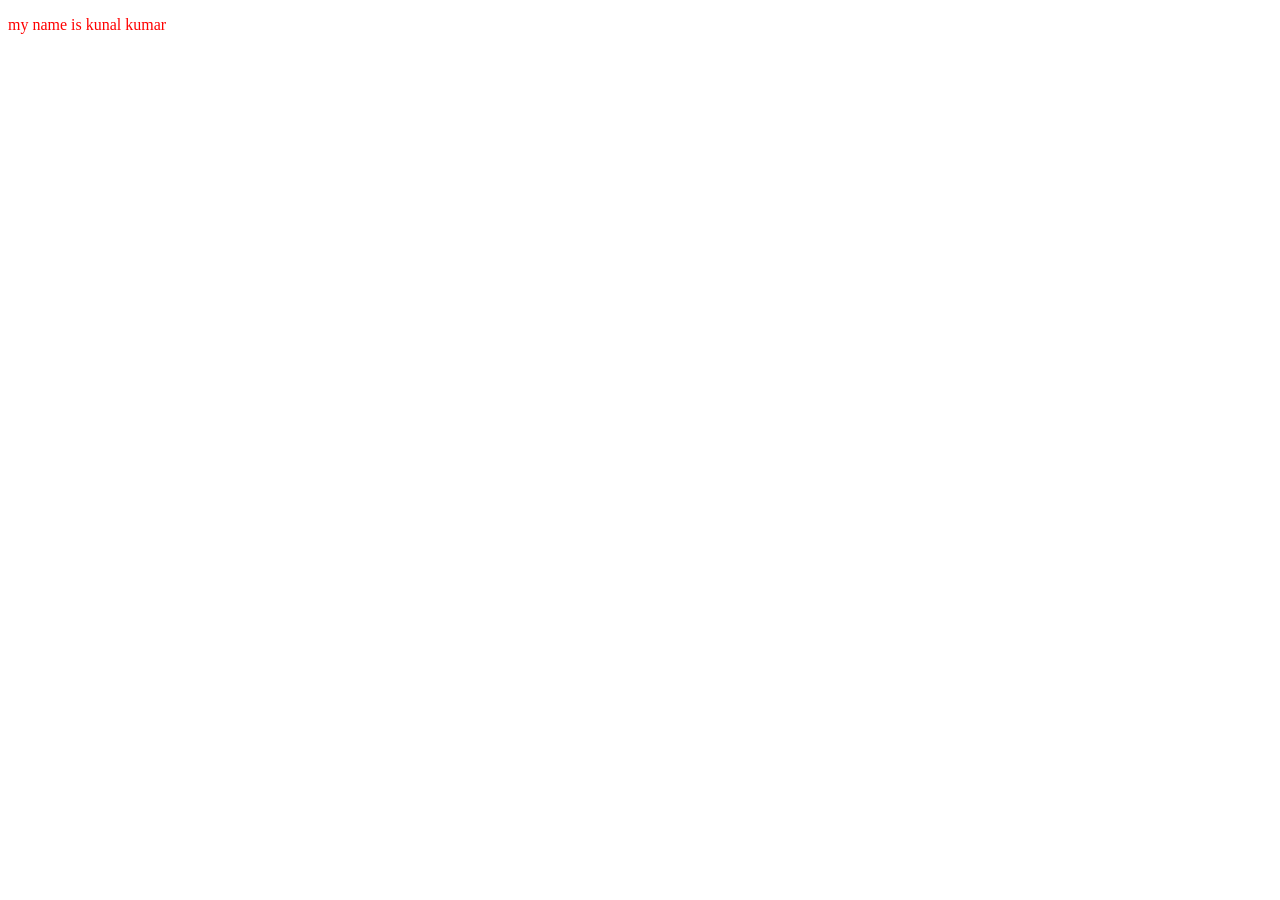
<file: AddStyle/index.html>
<!DOCTYPE html>
<html lang="en">
<head>
    <meta charset="UTF-8">
    <meta name="viewport" content="width=device-width, initial-scale=1.0">
    <title>Document</title>

    <!-- how to link html file and css file -->
     <!-- <link rel="stylesheet" href="style.css"> -->
        <style>
                p{
                    color: red !important;
                }
                .para-sf{
                    color: blue;
                }
                #black-para{
                    color:blueviolet
                }
        </style>
</head>
<body>

        <p class="para-sf" id="black-para" style="color: aqua;">my name is kunal kumar</p>

    <!-- <p style="color: brown;">my name is kunal</p> -->

    <!-- <p>try internal  styling</p> -->
</body>
</html>
</file>
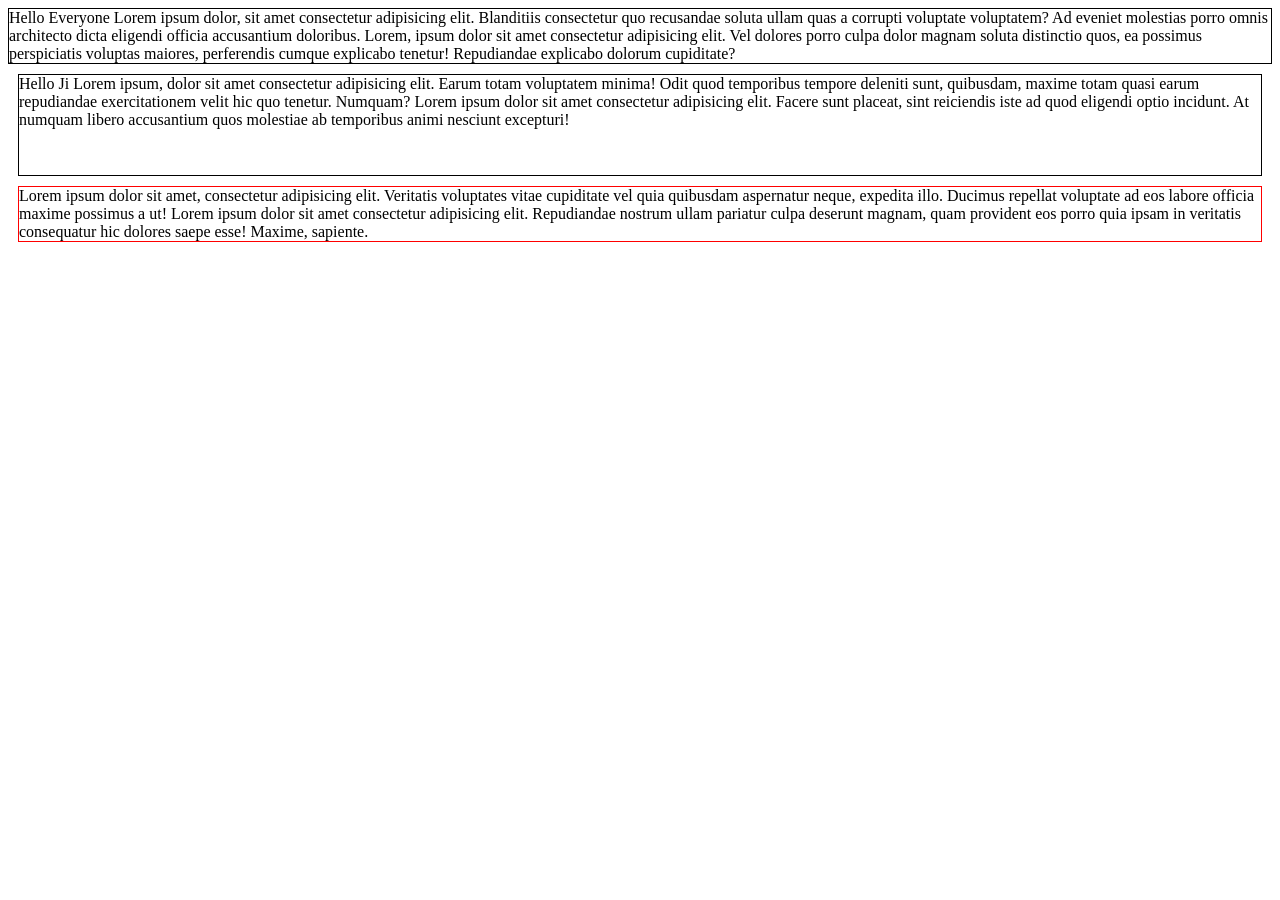
<file: Dimension/index.html>
<!DOCTYPE html>
<html lang="en">
<head>
    <meta charset="UTF-8">
    <meta name="viewport" content="width=device-width, initial-scale=1.0">
    <title>Dimensions</title>

    <link rel="stylesheet" href="style.css">

</head>
<body>
    <div class="div1">Hello Everyone Lorem ipsum dolor, sit amet consectetur adipisicing elit. Blanditiis consectetur quo recusandae soluta ullam quas a corrupti voluptate voluptatem? Ad eveniet molestias porro omnis architecto dicta eligendi officia accusantium doloribus. Lorem, ipsum dolor sit amet consectetur adipisicing elit. Vel dolores porro culpa dolor magnam soluta distinctio quos, ea possimus perspiciatis voluptas maiores, perferendis cumque explicabo tenetur! Repudiandae explicabo dolorum cupiditate?</div>

    <div class="mydiv">Hello Ji Lorem ipsum, dolor sit amet consectetur adipisicing elit. Earum totam voluptatem minima! Odit quod temporibus tempore deleniti sunt, quibusdam, maxime totam quasi earum repudiandae exercitationem velit hic quo tenetur. Numquam? Lorem ipsum dolor sit amet consectetur adipisicing elit. Facere sunt placeat, sint reiciendis iste ad quod eligendi optio incidunt. At numquam libero accusantium quos molestiae ab temporibus animi nesciunt excepturi!</div>

    <div id="divi">Lorem ipsum dolor sit amet, consectetur adipisicing elit. Veritatis voluptates vitae cupiditate vel quia quibusdam aspernatur neque, expedita illo. Ducimus repellat voluptate ad eos labore officia maxime possimus a ut! Lorem ipsum dolor sit amet consectetur adipisicing elit. Repudiandae nostrum ullam pariatur culpa deserunt magnam, quam provident eos porro quia ipsam in veritatis consequatur hic dolores saepe esse! Maxime, sapiente.</div>

</body>
</html>
</file>
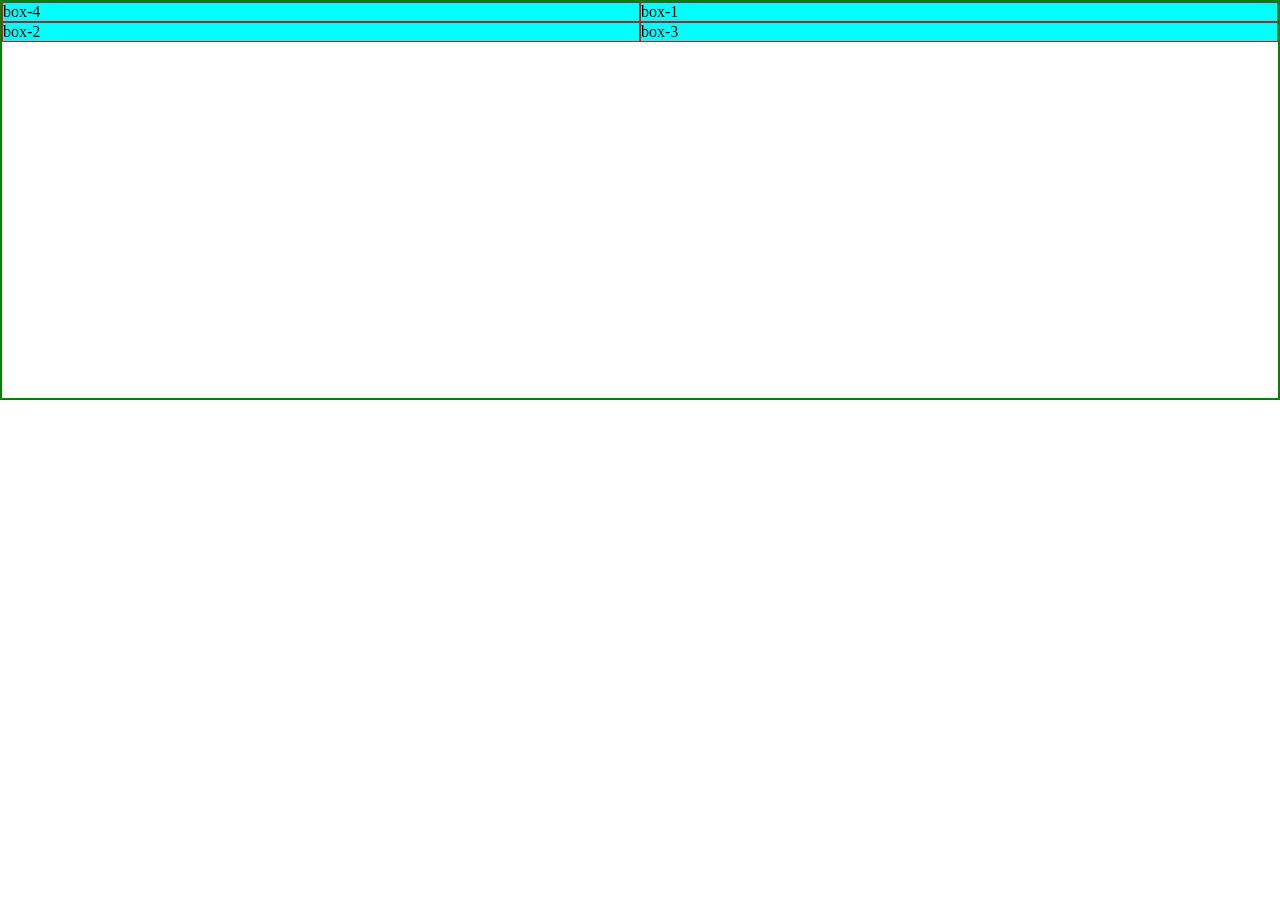
<file: FlexPractice/index.html>
<!DOCTYPE html>
<html lang="en">
<head>
    <meta charset="UTF-8">
    <meta name="viewport" content="width=device-width, initial-scale=1.0">
    <title>FlexBox</title>

    <link rel="stylesheet" href="style.css">

</head>
<body>

    <div class="container">
        <div class="box" id="div1">box-1</div>
        <div class="box" id="div2">box-2</div>
        <div class="box" id="div3">box-3</div>
        <div class="box" id="div4">box-4</div>
    </div>

</body>
</html>
</file>
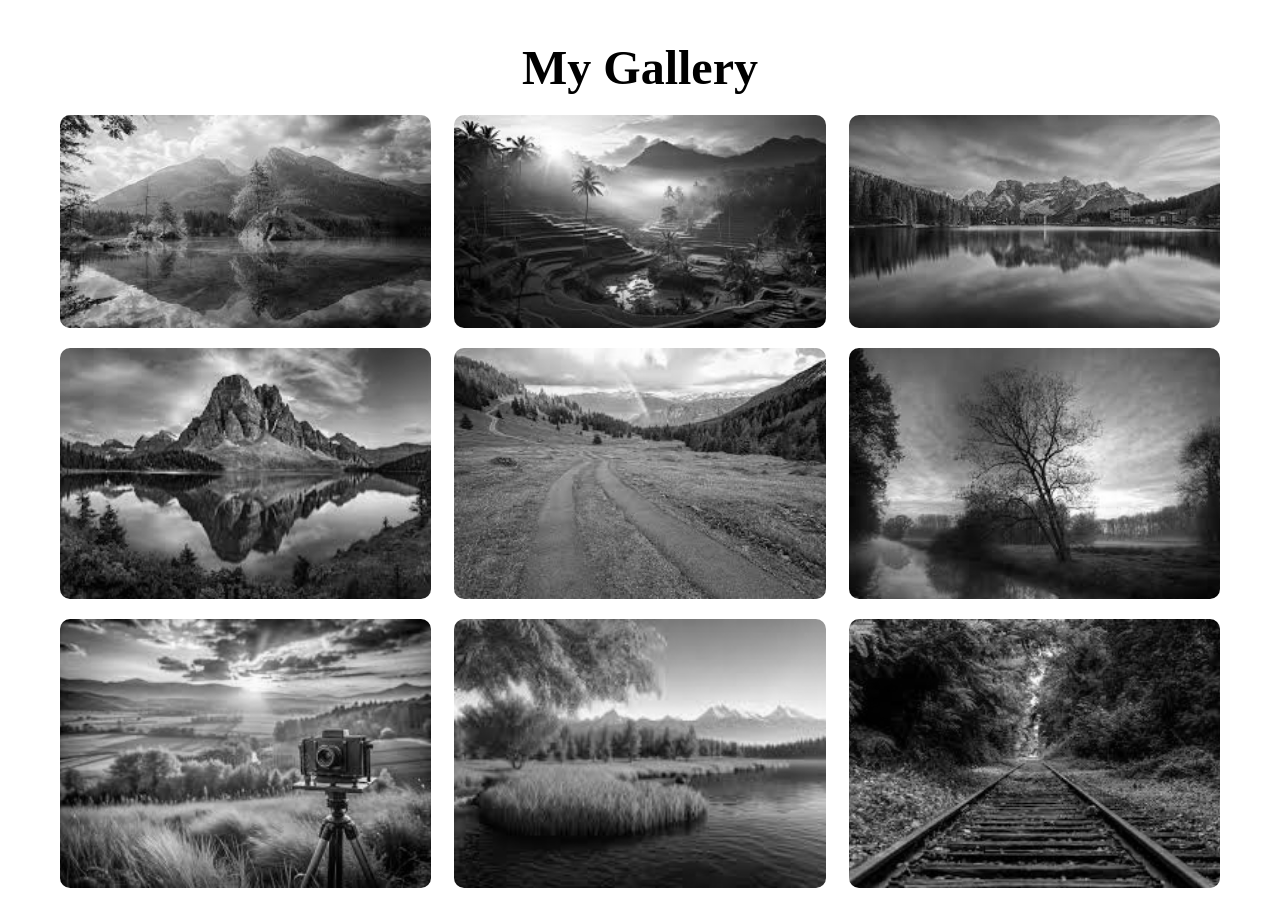
<file: Gallery/index.html>
<!DOCTYPE html>
<html lang="en">
<head>
    <meta charset="UTF-8">
    <meta name="viewport" content="width=device-width, initial-scale=1.0">
    <title>My Gallery</title>

    <link rel="stylesheet" href="style.css">

</head>
<body>
    
    <div id="wrapper">
        <div class="container">
            <h1>My Gallery</h1>
            <div class="gallery">

                <figure class="card">
                    <img src="image1.jpg" alt="">
                    <figcaption>image1</figcaption>
                </figure>

                <figure class="card">
                    <img src="image2.jpg" alt="">
                    <figcaption>image2</figcaption>
                </figure>

                <figure class="card">
                    <img src="image3.jpg" alt="">
                    <figcaption>image3</figcaption>
                </figure>

                <figure class="card">
                    <img src="image4.jpg" alt="">
                    <figcaption>image4</figcaption>
                </figure>

                <figure class="card">
                    <img src="image5.jpg" alt="">
                    <figcaption>image5</figcaption>
                </figure>

                <figure class="card">
                    <img src="image6.jpg" alt="">
                    <figcaption>image6</figcaption>
                </figure>

                <figure class="card">
                    <img src="image7.jpg" alt="">
                    <figcaption>image7</figcaption>
                </figure>

                <figure class="card">
                    <img src="image8.jpg" alt="">
                    <figcaption>image8</figcaption>
                </figure>

                <figure class="card">
                    <img src="image9.jpg" alt="">
                    <figcaption>image9</figcaption>
                </figure>

            </div>
        </div>
    </div>

</body>
</html>
</file>
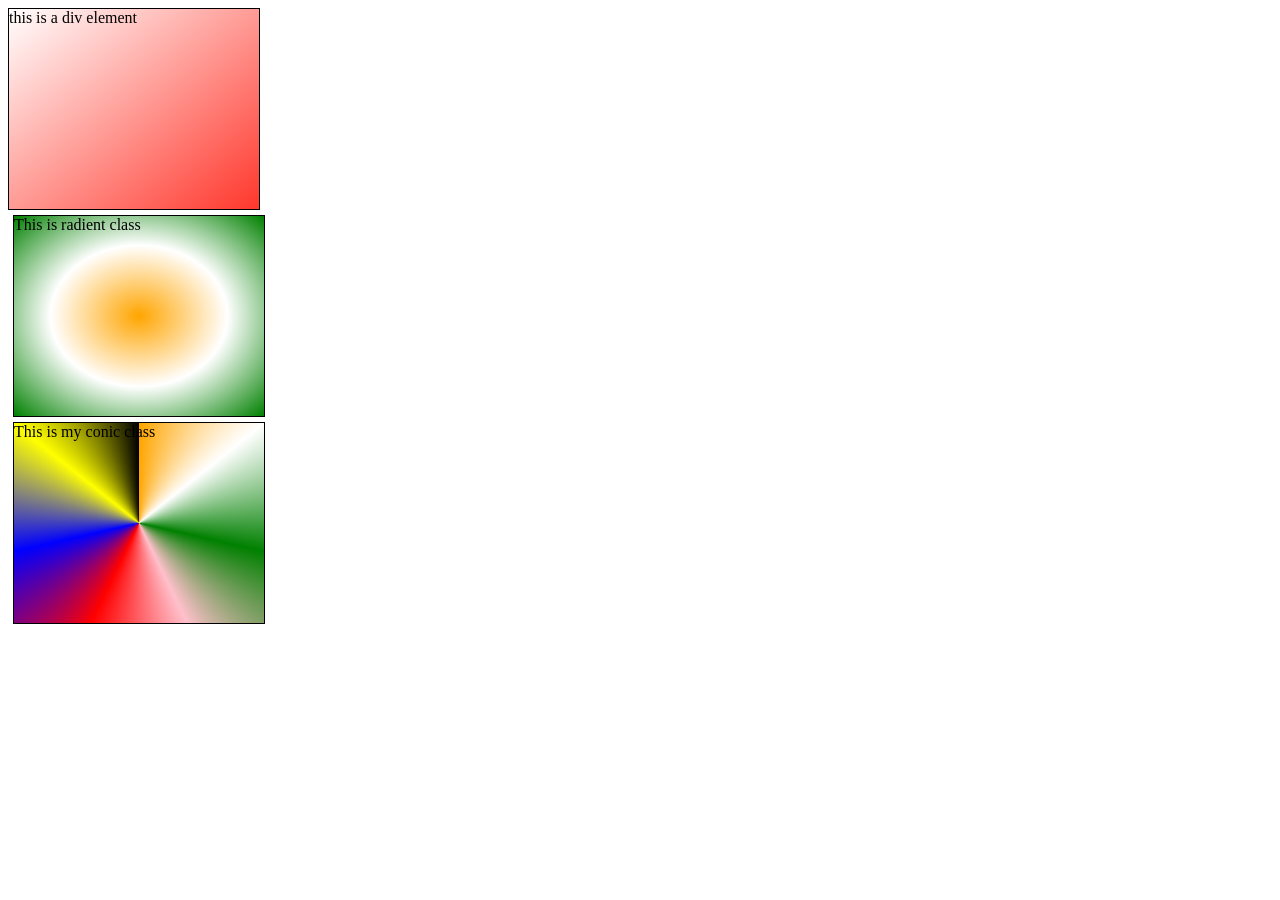
<file: Gradient/index.html>
<!DOCTYPE html>
<html lang="en">
<head>
    <meta charset="UTF-8">
    <meta name="viewport" content="width=device-width, initial-scale=1.0">
    <title>Document</title>

    <link rel="stylesheet" href="style.css">

</head>
<body>
    <div class="box">this is a div element</div>

    <div class="mydiv">This is radient class</div>

    <div class="jio">This is my conic class</div>
</body>
</html>
</file>
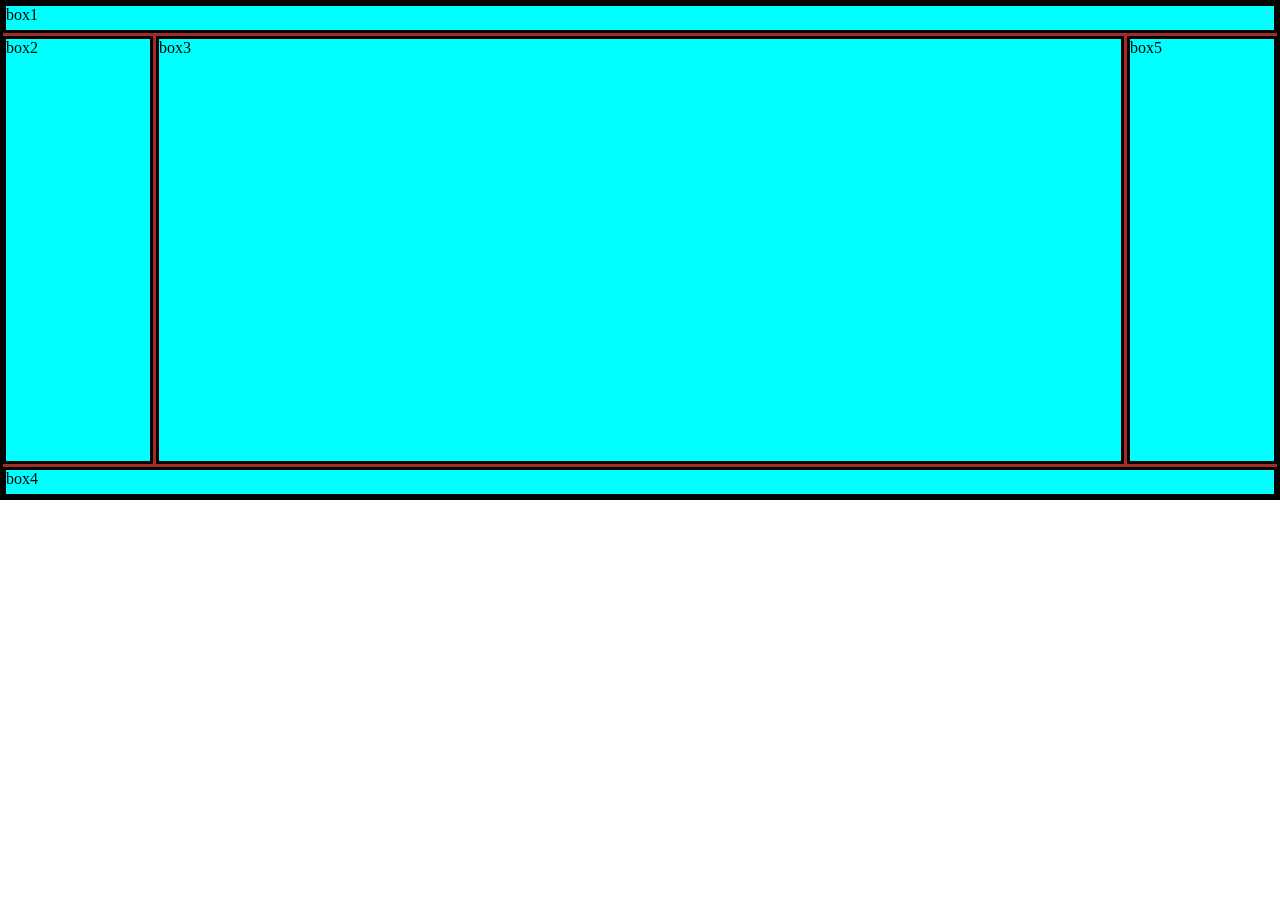
<file: Grid/index.html>
<!DOCTYPE html>
<html lang="en">
<head>
    <meta charset="UTF-8">
    <meta name="viewport" content="width=device-width, initial-scale=1.0">
    <title>Css Grid</title>

<link rel="stylesheet" href="style.css">

</head>
<body>
    <div class="container">
        <div class="box" id="box1">box1</div>
        <div class="box" id="box2">box2</div>
        <div class="box" id="box3">box3</div>
        <div class="box" id="box5">box5</div>
        <div class="box" id="box4">box4</div>
        
        <!-- <div class="box">box6</div>
        <div class="box">box7</div>
        <div class="box">box8</div>
        <div class="box">box9</div>
        <div class="box">box10</div> -->
    </div>
</body>
</html>
</file>
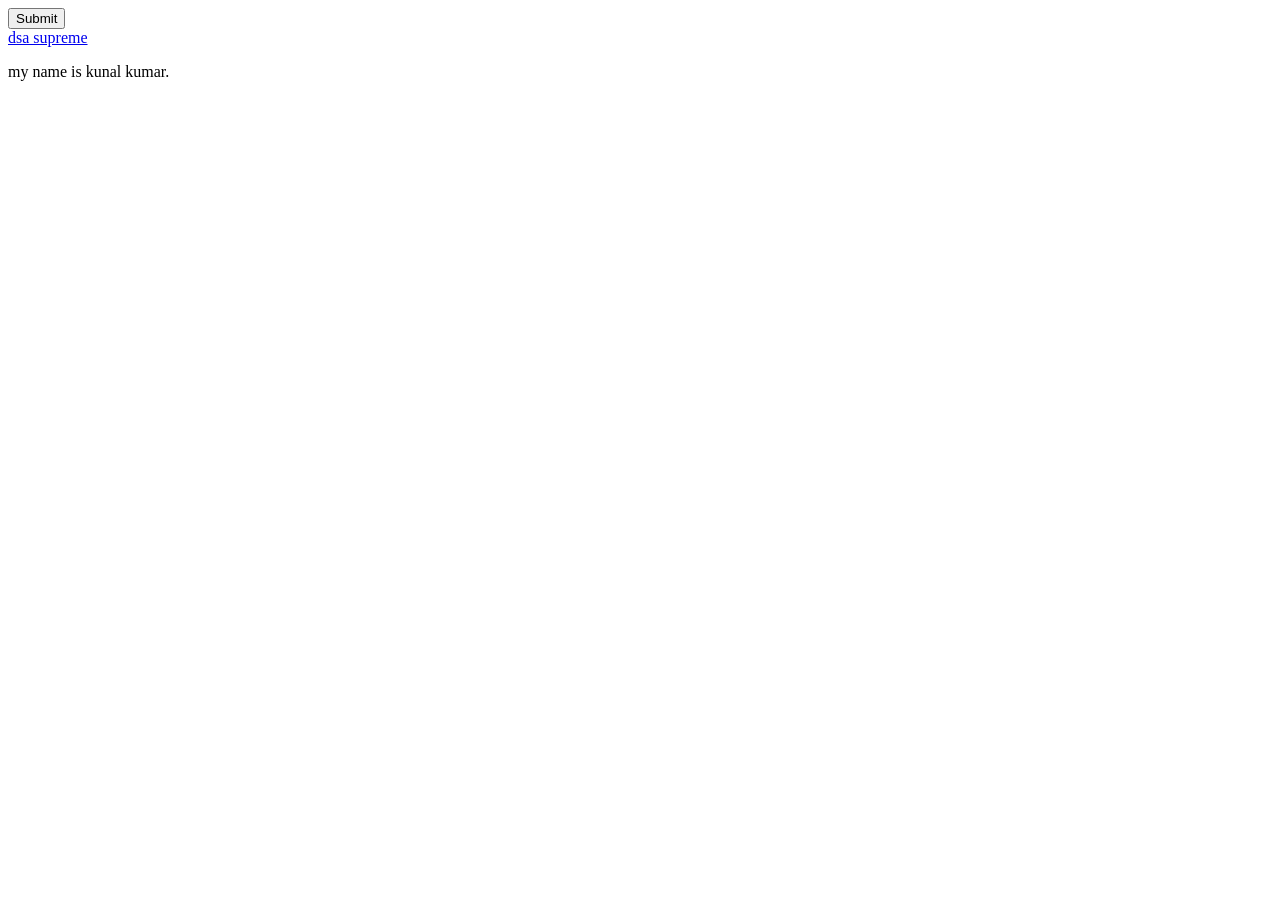
<file: lec1/index.html>
<!DOCTYPE html>
<html lang="en">
<head>
    <meta charset="UTF-8">
    <meta name="viewport" content="width=device-width, initial-scale=1.0">
    <title>Document</title>
    <style>

        /* .small{
            font-size: small;
        }
        .large{
            font-size: large;
        } */

        /* .green{
            color:green;
        }
        .blue{
            color: rebeccapurple;
        } */


        /* p{
            color: red;
        }
        h1{
            background-color: pink;
        }
        table, th, td {
        border: 10px solid green;
        border-collapse: collapse;
} */

        /* #first{
            color: red;
        }
        #intro_para{
            color: green;
            background-color: aqua ;
        } */

        /* button:hover{
            color: red;
        } */
         #first:hover{
            color: red;
         }
         .link:hover{
            color: black;
         }



    </style>
</head>
<body>

    <button id="first">Submit</button>
    <br/>
    <a class="link" href="https://www.codehepp.in">dsa supreme</a>
    <p id="intro_para">my name is kunal kumar.</p>

    <!-- <h1 class="small">heading1</h1>
    <h2 class="small">heading2</h2>
    <h3 class="small">heading3</h3>

    <h4 class="large">heading4</h3>
    <h5 class="large">heading5</h5>
    <h6 class="large">heading6</h6> -->

    <!-- <p class="green">this is first para</p>
    <p class="green">this is second para</p>
    <p class="blue">this is third para</p>
    <p class="blue">this is fourth para</p> -->



    <!-- <p>this is my first paragraph</p>
    <h1>this is my first heading</h1>

    <table>
        <tr>
          <th>Person 1</th>
          <th>Person 2</th>
          <th>Person 3</th>
        </tr>
        <tr>
          <td>Emil</td>
          <td>Tobias</td>
          <td>Linus</td>
        </tr>
        <tr>
          <td>16</td>
          <td>14</td>
          <td>10</td>
        </tr>
      </table> -->
</body>
</html>
</file>
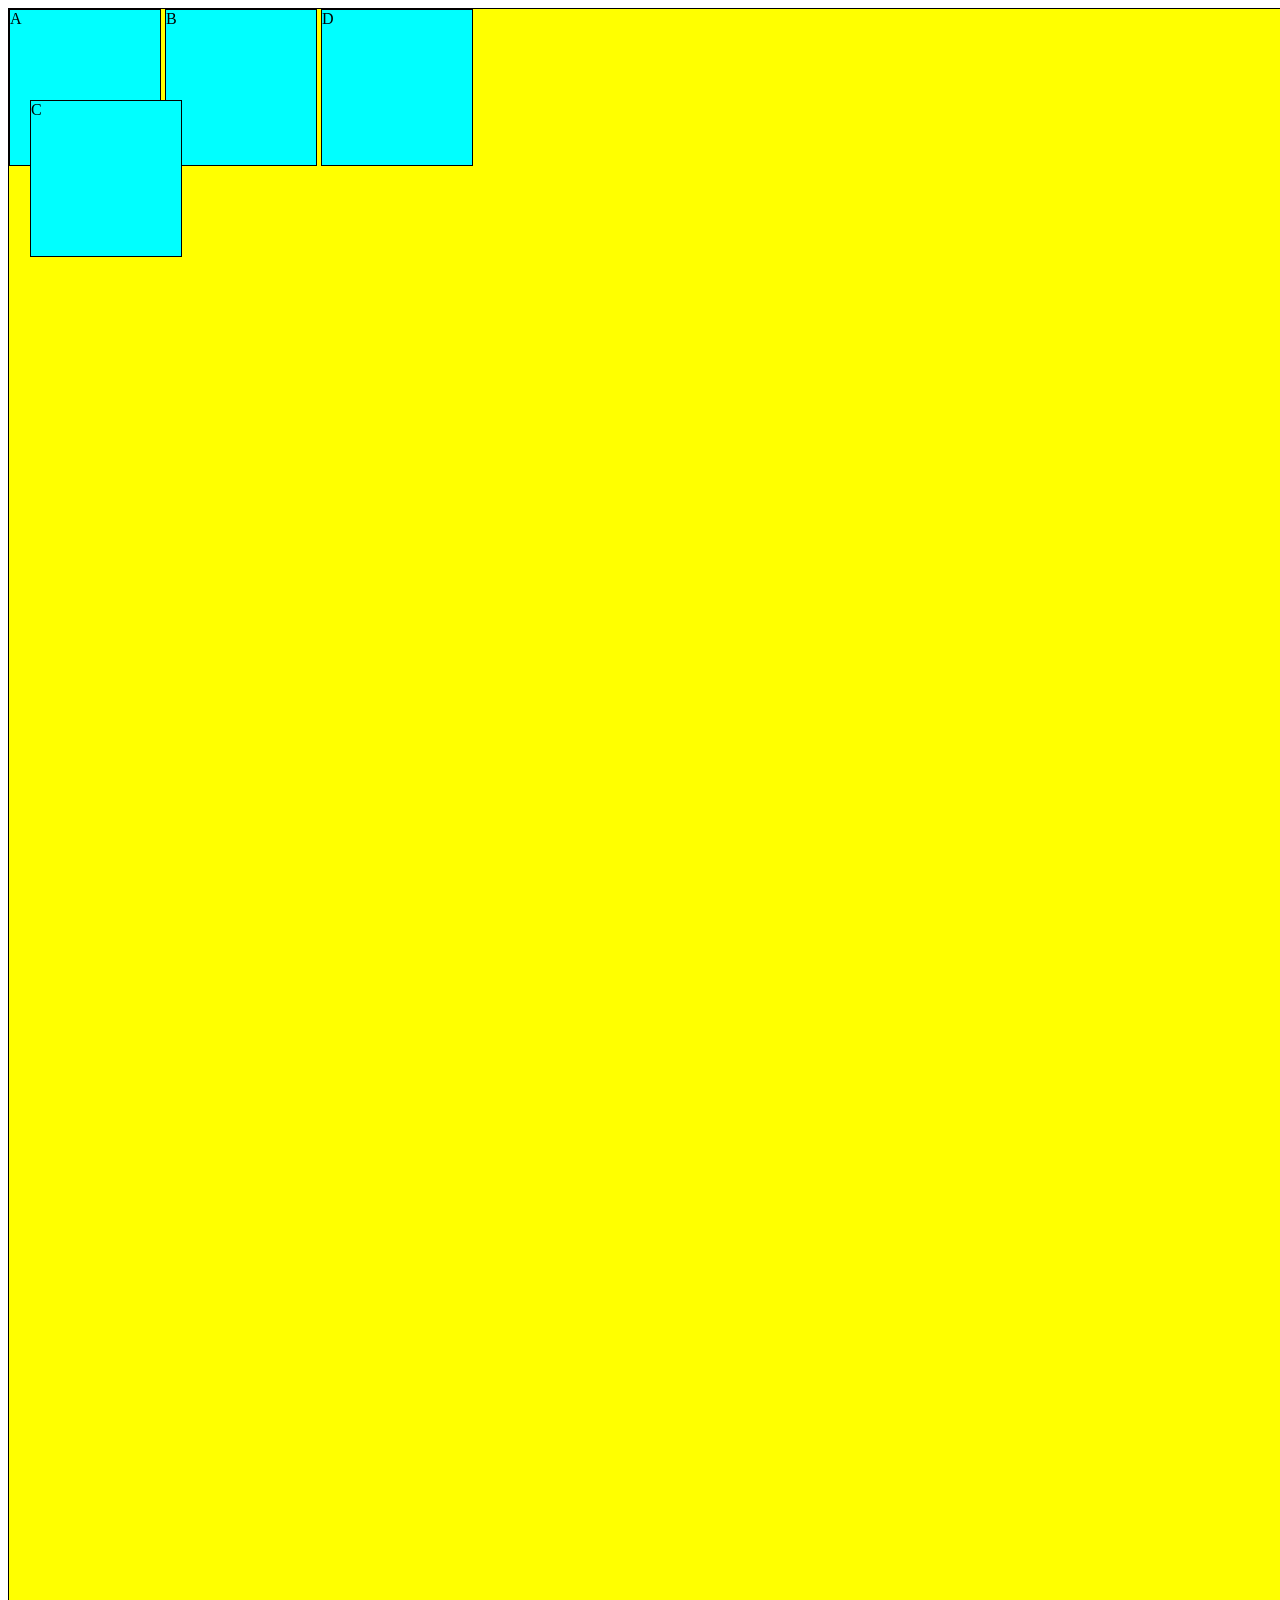
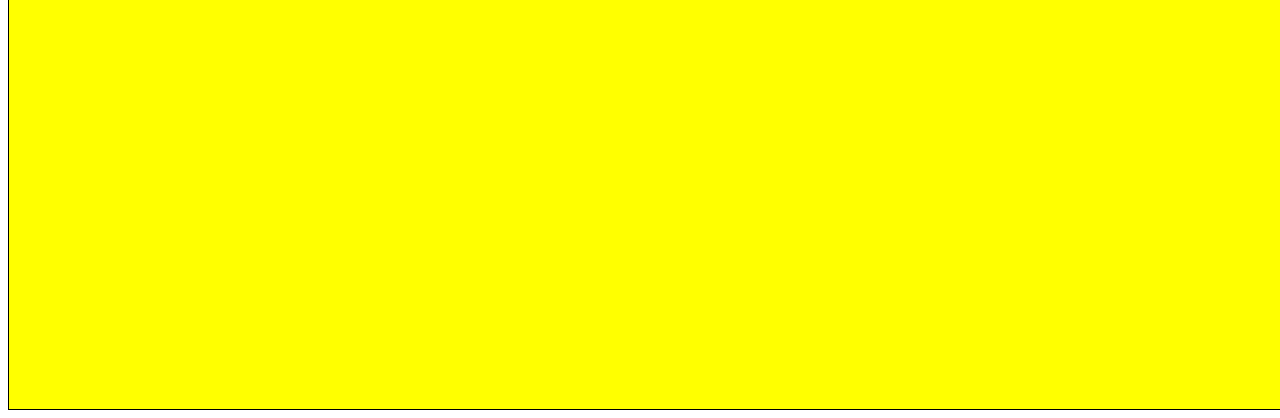
<file: Position/index.html>
<!DOCTYPE html>
<html lang="en">
<head>
    <meta charset="UTF-8">
    <meta name="viewport" content="width=device-width, initial-scale=1.0">
    <title>Document</title>

    <link rel="stylesheet" href="style.css">

</head>
<body>
    <!-- <p>this is paragraph1</p>
    <h1>heading1</h1>
    <p>this is paragraph2</p>
    <h2>heading2</h2> -->

    <!-- <div class="box">ABCD</div> -->

    <!-- <div class="box" id="div1">A</div>
    <div class="box" id="div2">B</div>
    <div class="box" id="div3">C</div>
    <div class="box" id="div4">D</div> -->

    <div class="wrapper">
        <div class="box" id="div1">A</div>
        <div class="box" id="div2">B</div>
        <div class="box" id="div3">C</div>
        <div class="box" id="div4">D</div>
    </div>
</body>
</html>
</file>
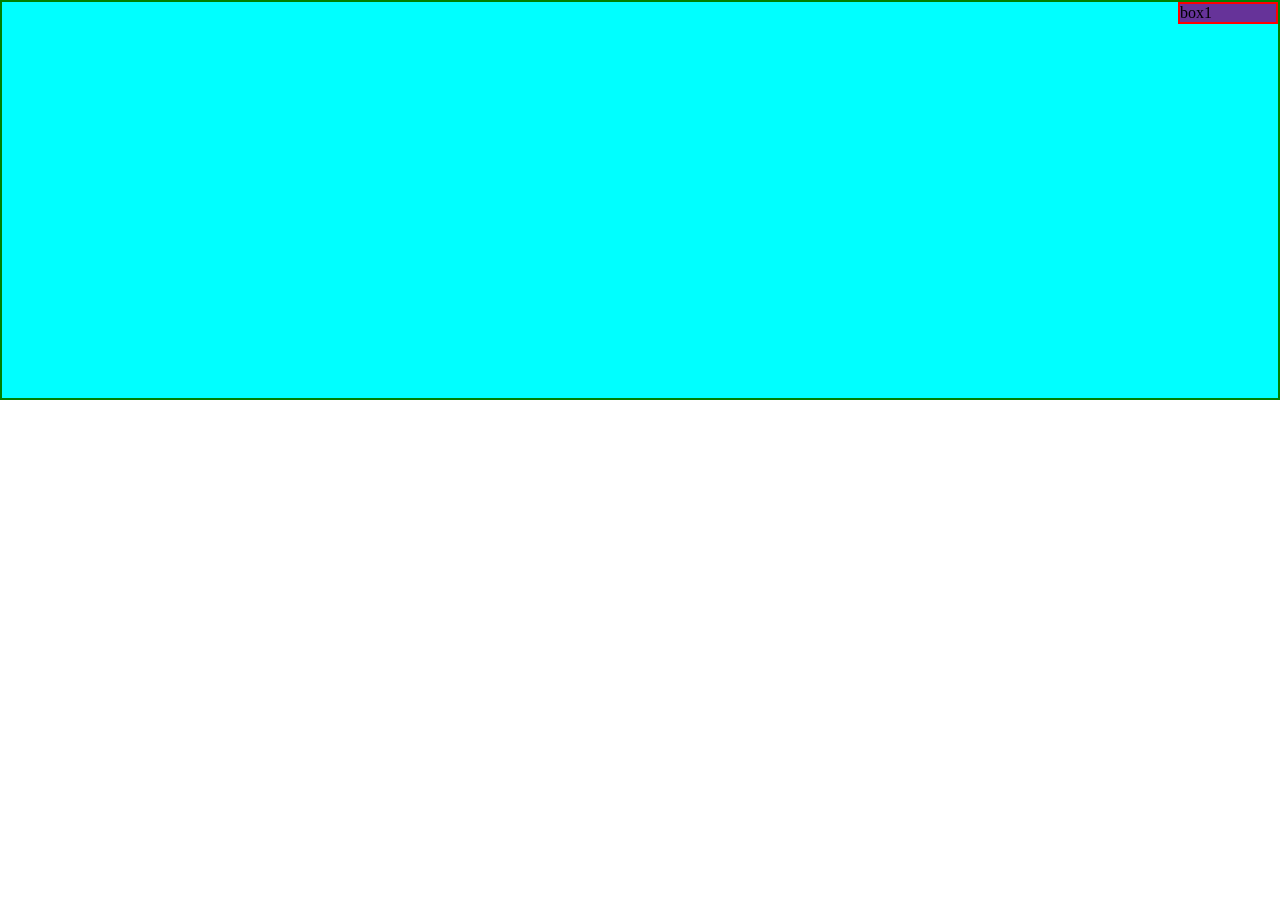
<file: Revision/index.html>
<!DOCTYPE html>
<html lang="en">
<head>
    <meta charset="UTF-8">
    <meta name="viewport" content="width=device-width, initial-scale=1.0">
    <title>Document</title>

    <link rel="stylesheet" href="style.css">
</head>
<body>
    <div class="container">
        <div class="box" id="div1">box1</div>
        <!-- <div class="box" id="div2">box2</div>
        <div class="box" id="div3">box3</div>
        <div class="box" id="div4">box4</div> -->
    </div>
</body>
</html>
</file>
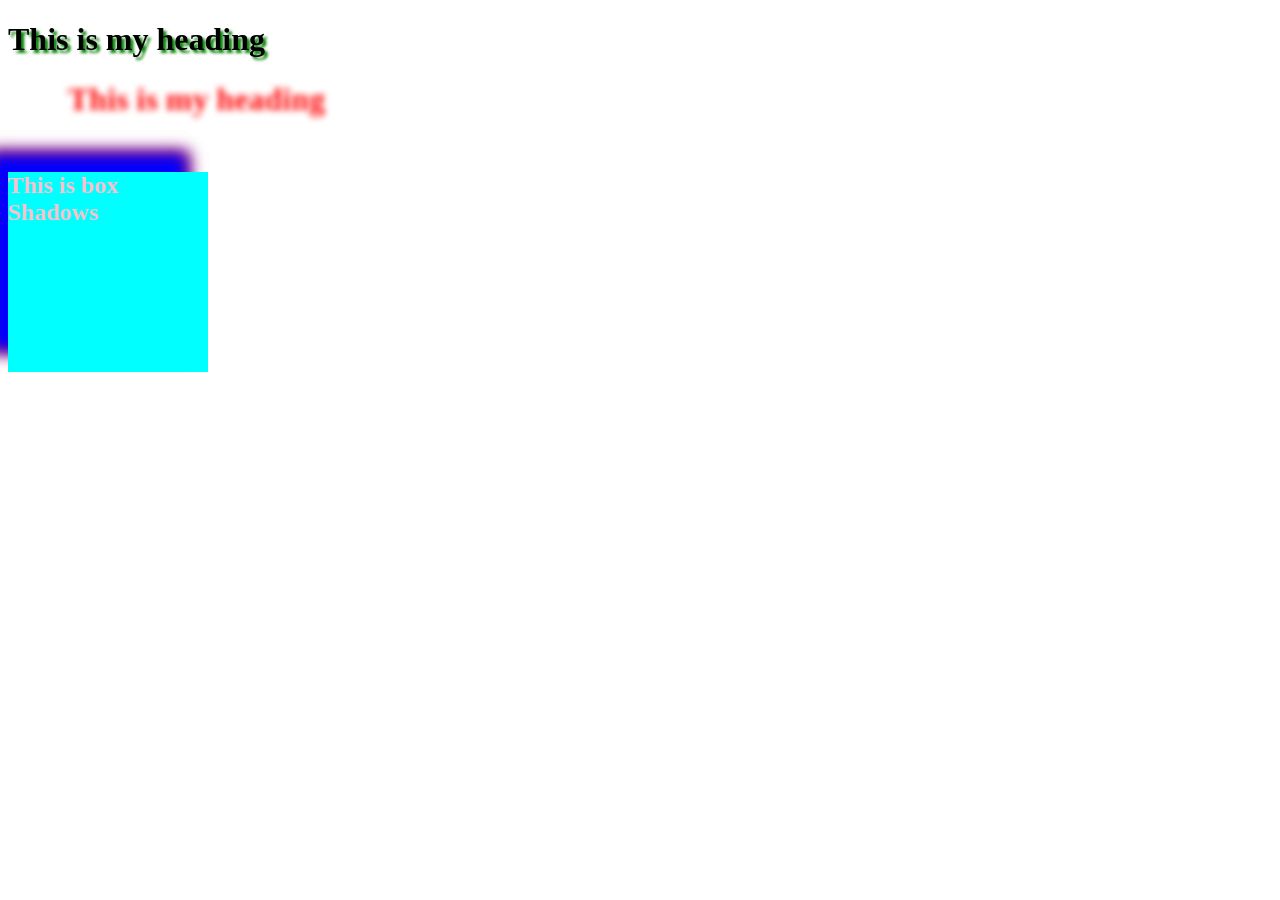
<file: Shadows/index.html>
<!DOCTYPE html>
<html lang="en">
<head>
    <meta charset="UTF-8">
    <meta name="viewport" content="width=device-width, initial-scale=1.0">
    <title>Shadows</title>

    <link rel="stylesheet" href="style.css">

</head>
<body>
    <h1>This is my heading</h1>
    </br>
    </br>
    </br>
    </br>
    <h2 class="box">This is box Shadows</h2>
</body>
</html>
</file>
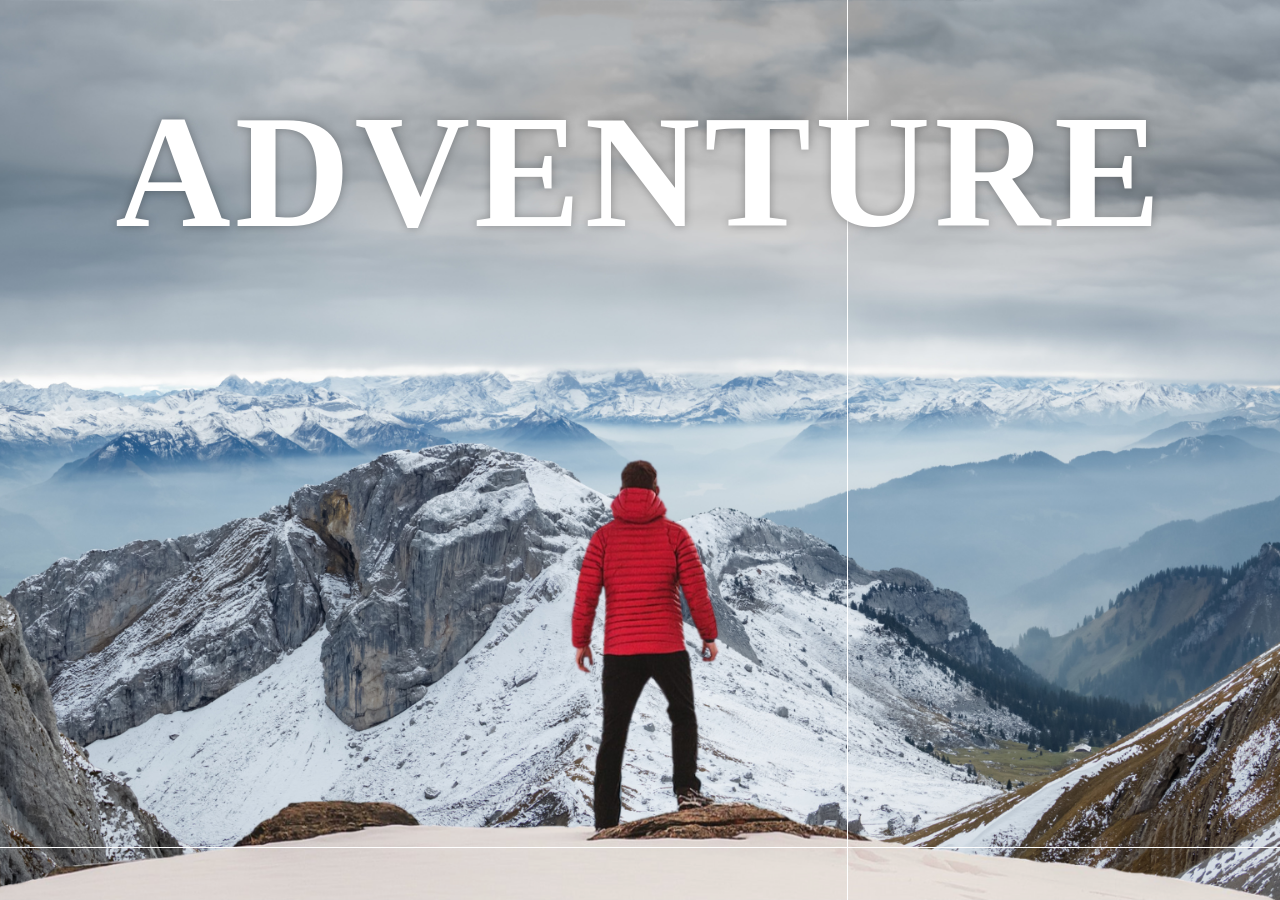
<file: ParallexEffect/index1.html>
<!DOCTYPE html>
<html lang="en">
<head>
    <meta charset="UTF-8">
    <meta http-equiv="X-UA-Compatible" content="IE=edge">
    <meta name="viewport" content="width=device-width, initial-scale=1.0">
    <title>Parallax Website</title>
    <link rel="stylesheet" href="style1.css">
</head>
<body>
    <div id="wrapper">

        <div class="container">
            <img src="background.png" class="background">
            <img src="foreground.png" class="foreground">
            <h1>ADVENTURE</h1>
        </div>

        <section>
            <h2 class="secHeading">Adventure Time</h2>
            <p class="text">
                Lorem ipsum dolor sit amet consectetur, adipisicing elit. Qui necessitatibus commodi alias? Veritatis, eligendi nisi. Amet exercitationem, recusandae dolore corrupti laborum aperiam repellendus natus voluptatem quam atque aliquam beatae. Odit deserunt nisi optio eveniet? Aliquam possimus molestiae, ullam illum accusamus autem accusantium! Voluptate laboriosam eum saepe ex veritatis est? Numquam eaque autem labore provident dolorum, velit omnis mollitia eos adipisci!
                <br> <br>
                Lorem, ipsum dolor sit amet consectetur adipisicing elit. Ad, itaque hic tempore rem eveniet sed repudiandae molestiae magnam aut quod consequatur, harum, totam beatae fugiat ipsam? Explicabo, blanditiis quod similique fugiat fugit ea expedita deleniti doloribus, delectus perferendis, tempore amet maiores libero sapiente voluptatem reprehenderit? Illum alias commodi cupiditate corporis mollitia ab quaerat, ipsum est excepturi vitae a sunt optio.
            </p>

            <div class="bg bg1">
                <h2 class="desc">BIKING</h2>
            </div>
            <p class="text">
                Lorem ipsum dolor sit amet consectetur, adipisicing elit. Qui necessitatibus commodi alias? Veritatis, eligendi nisi. Amet exercitationem, recusandae dolore corrupti laborum aperiam repellendus natus voluptatem quam atque aliquam beatae. Odit deserunt nisi optio eveniet? Aliquam possimus molestiae, ullam illum accusamus autem accusantium! Voluptate laboriosam eum saepe ex veritatis est? Numquam eaque autem labore provident dolorum, velit omnis mollitia eos adipisci!
                <br> <br>
                Lorem, ipsum dolor sit amet consectetur adipisicing elit. Ad, itaque hic tempore rem eveniet sed repudiandae molestiae magnam aut quod consequatur, harum, totam beatae fugiat ipsam? Explicabo, blanditiis quod similique fugiat fugit ea expedita deleniti doloribus, delectus perferendis, tempore amet maiores libero sapiente voluptatem reprehenderit? Illum alias commodi cupiditate corporis mollitia ab quaerat, ipsum est excepturi vitae a sunt optio.
            </p>

            <div class="bg bg2">
                <h2 class="desc">PARA GLIDING</h2>
            </div>
            <p class="text">
                Lorem ipsum dolor sit amet consectetur, adipisicing elit. Qui necessitatibus commodi alias? Veritatis, eligendi nisi. Amet exercitationem, recusandae dolore corrupti laborum aperiam repellendus natus voluptatem quam atque aliquam beatae. Odit deserunt nisi optio eveniet? Aliquam possimus molestiae, ullam illum accusamus autem accusantium! Voluptate laboriosam eum saepe ex veritatis est? Numquam eaque autem labore provident dolorum, velit omnis mollitia eos adipisci!
                <br> <br>
                Lorem, ipsum dolor sit amet consectetur adipisicing elit. Ad, itaque hic tempore rem eveniet sed repudiandae molestiae magnam aut quod consequatur, harum, totam beatae fugiat ipsam? Explicabo, blanditiis quod similique fugiat fugit ea expedita deleniti doloribus, delectus perferendis, tempore amet maiores libero sapiente voluptatem reprehenderit? Illum alias commodi cupiditate corporis mollitia ab quaerat, ipsum est excepturi vitae a sunt optio.
            </p>

            <div class="bg bg3">
                <h2 class="desc">SURFING</h2>
            </div>
            <p class="text">
                Lorem ipsum dolor sit amet consectetur, adipisicing elit. Qui necessitatibus commodi alias? Veritatis, eligendi nisi. Amet exercitationem, recusandae dolore corrupti laborum aperiam repellendus natus voluptatem quam atque aliquam beatae. Odit deserunt nisi optio eveniet? Aliquam possimus molestiae, ullam illum accusamus autem accusantium! Voluptate laboriosam eum saepe ex veritatis est? Numquam eaque autem labore provident dolorum, velit omnis mollitia eos adipisci!
                <br> <br>
                Lorem, ipsum dolor sit amet consectetur adipisicing elit. Ad, itaque hic tempore rem eveniet sed repudiandae molestiae magnam aut quod consequatur, harum, totam beatae fugiat ipsam? Explicabo, blanditiis quod similique fugiat fugit ea expedita deleniti doloribus, delectus perferendis, tempore amet maiores libero sapiente voluptatem reprehenderit? Illum alias commodi cupiditate corporis mollitia ab quaerat, ipsum est excepturi vitae a sunt optio.
            </p>


        </section>


    </div>
</body>
</html>
</file>
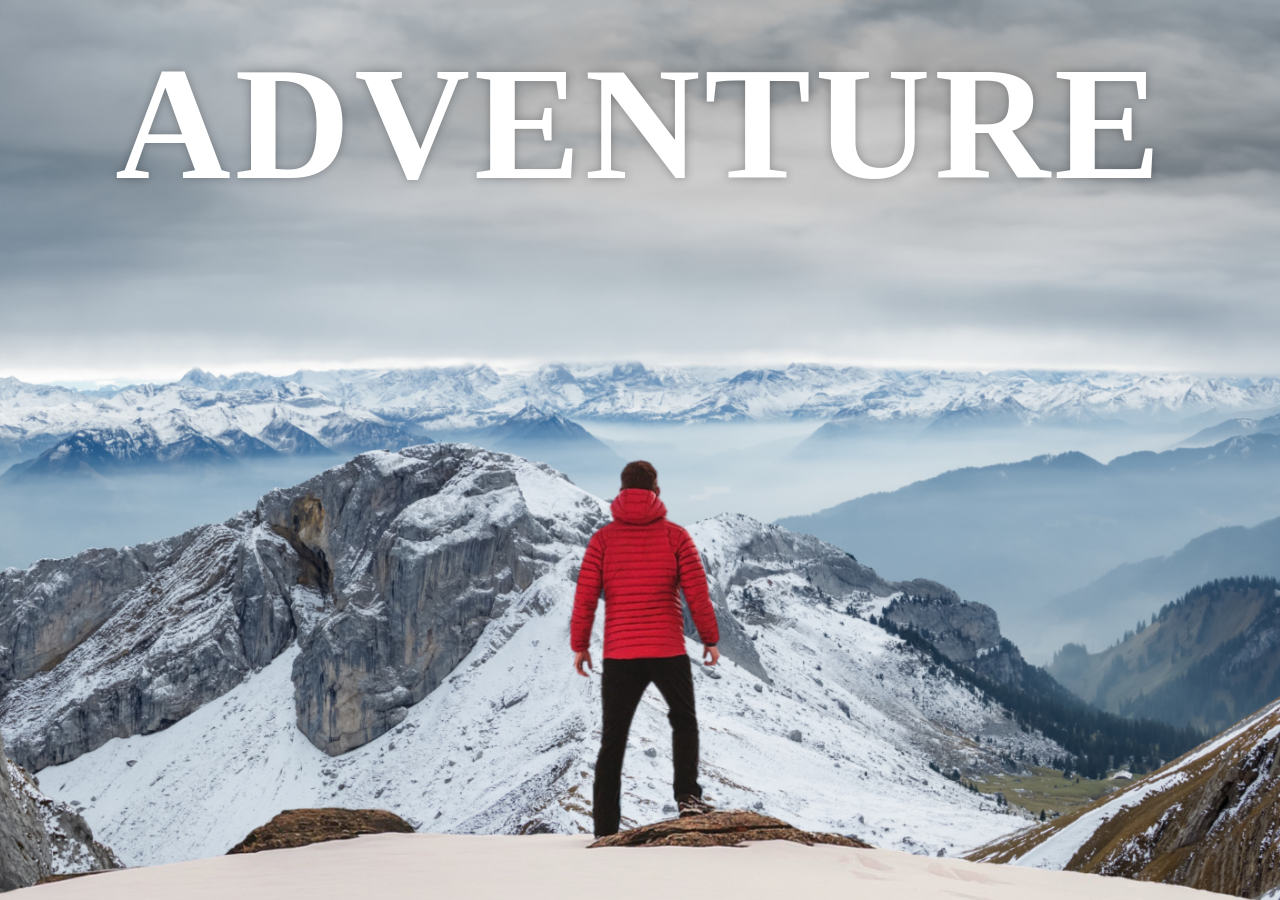
<file: Revision/ind.html>
<!DOCTYPE html>
<html lang="en">
<head>
    <meta charset="UTF-8">
    <meta name="viewport" content="width=device-width, initial-scale=1.0">
    <title>Parallax_effect</title>

    <link rel="stylesheet" href="sty.css">
</head>
<body>
    
    <div class="wrapper">

        <div class="container">
            <img src="background.png" class="background">
            <img src="foreground.png" class="foreground">
            <h1>ADVENTURE</h1>
        </div>

        <section>
            <h2 class="secheading">Adventure Time</h2>
            <p class="text">
                Lorem ipsum dolor sit amet consectetur adipisicing elit. Voluptatem, voluptatibus voluptas recusandae vero, distinctio nostrum beatae nam corporis libero nesciunt, nisi iste ipsa earum. Odio saepe itaque necessitatibus quae corrupti.
                Lorem ipsum dolor sit amet consectetur adipisicing elit. Assumenda inventore aliquid minima corporis cumque, minus quas error debitis dicta eum nesciunt sequi hic iure nam repellendus molestiae officiis consequuntur? Quae!
                <br> <br>
                <!-- Lorem ipsum dolor sit amet consectetur adipisicing elit. Aspernatur repellendus iure reprehenderit aliquam aut! Consequatur architecto alias repudiandae, amet aspernatur voluptatum facilis rem, aperiam, ullam officiis vero perferendis cumque quis!
                Lorem ipsum dolor sit amet consectetur, adipisicing elit. Minima, at. Saepe dolore ipsam temporibus. Magnam, rem corrupti velit facilis ipsum illo, facere dolores iusto sed doloribus fugit blanditiis reiciendis obcaecati! -->
            </p>

            <div class="bg bg1">
                <h2 class="desc">BIKING</h2>
            </div>
            <p class="text">
                Lorem ipsum dolor sit amet consectetur adipisicing elit. Voluptatem, voluptatibus voluptas recusandae vero, distinctio nostrum beatae nam corporis libero nesciunt, nisi iste ipsa earum. Odio saepe itaque necessitatibus quae corrupti.
                Lorem ipsum dolor sit amet consectetur adipisicing elit. Assumenda inventore aliquid minima corporis cumque, minus quas error debitis dicta eum nesciunt sequi hic iure nam repellendus molestiae officiis consequuntur? Quae!
                <br> <br>
                <!-- Lorem ipsum dolor sit amet consectetur adipisicing elit. Aspernatur repellendus iure reprehenderit aliquam aut! Consequatur architecto alias repudiandae, amet aspernatur voluptatum facilis rem, aperiam, ullam officiis vero perferendis cumque quis!
                Lorem ipsum dolor sit amet consectetur, adipisicing elit. Minima, at. Saepe dolore ipsam temporibus. Magnam, rem corrupti velit facilis ipsum illo, facere dolores iusto sed doloribus fugit blanditiis reiciendis obcaecati! -->
            </p>

            <div class="bg bg2">
                <h2 class="desc">PARA GLIDING</h2>
            </div>
            <p class="text">
                Lorem ipsum dolor sit amet consectetur adipisicing elit. Voluptatem, voluptatibus voluptas recusandae vero, distinctio nostrum beatae nam corporis libero nesciunt, nisi iste ipsa earum. Odio saepe itaque necessitatibus quae corrupti.
                Lorem ipsum dolor sit amet consectetur adipisicing elit. Assumenda inventore aliquid minima corporis cumque, minus quas error debitis dicta eum nesciunt sequi hic iure nam repellendus molestiae officiis consequuntur? Quae!
                <br> <br>
                <!-- Lorem ipsum dolor sit amet consectetur adipisicing elit. Aspernatur repellendus iure reprehenderit aliquam aut! Consequatur architecto alias repudiandae, amet aspernatur voluptatum facilis rem, aperiam, ullam officiis vero perferendis cumque quis!
                Lorem ipsum dolor sit amet consectetur, adipisicing elit. Minima, at. Saepe dolore ipsam temporibus. Magnam, rem corrupti velit facilis ipsum illo, facere dolores iusto sed doloribus fugit blanditiis reiciendis obcaecati! -->
            </p>

            <div class="bg bg3">
                <h2 class="desc">SURFING</h2>
            </div>
            <p class="text">
                Lorem ipsum dolor sit amet consectetur adipisicing elit. Voluptatem, voluptatibus voluptas recusandae vero, distinctio nostrum beatae nam corporis libero nesciunt, nisi iste ipsa earum. Odio saepe itaque necessitatibus quae corrupti.
                Lorem ipsum dolor sit amet consectetur adipisicing elit. Assumenda inventore aliquid minima corporis cumque, minus quas error debitis dicta eum nesciunt sequi hic iure nam repellendus molestiae officiis consequuntur? Quae!
                <br> <br>
                <!-- Lorem ipsum dolor sit amet consectetur adipisicing elit. Aspernatur repellendus iure reprehenderit aliquam aut! Consequatur architecto alias repudiandae, amet aspernatur voluptatum facilis rem, aperiam, ullam officiis vero perferendis cumque quis!
                Lorem ipsum dolor sit amet consectetur, adipisicing elit. Minima, at. Saepe dolore ipsam temporibus. Magnam, rem corrupti velit facilis ipsum illo, facere dolores iusto sed doloribus fugit blanditiis reiciendis obcaecati! -->
            </p>

        </section>

    </div>

</body>
</html>
</file>
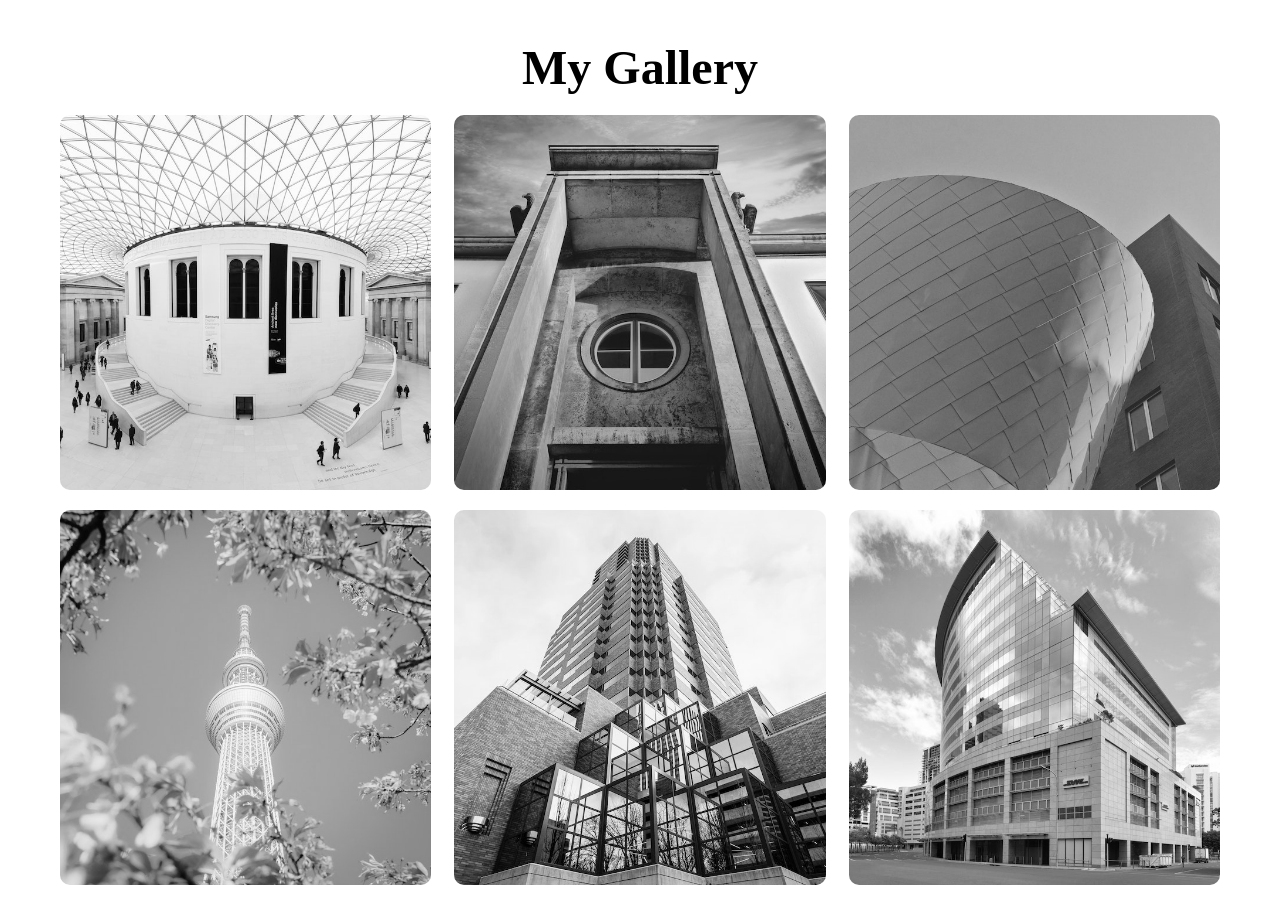
<file: Revision/index1.html>
<!DOCTYPE html>
<html lang="en">
<head>
    <meta charset="UTF-8">
    <meta name="viewport" content="width=device-width, initial-scale=1.0">
    <title>My Gallery</title>

    <link rel="stylesheet" href="style1.css">
</head>
<body>
    <div id="wrapper">
        <div class="container">
            <h1>My Gallery</h1>
            <div class="gallery">

                <figure class="card">
                    <img src="image1.jpg" alt="">
                    <figcaption>image1</figcaption>
                </figure>
                <figure class="card">
                    <img src="image2.jpeg" alt="">
                    <figcaption>image2</figcaption>
                </figure>
                <figure class="card">
                    <img src="image3.jpeg" alt="">
                    <figcaption>image3</figcaption>
                </figure>
                <figure class="card">
                    <img src="image4.jpeg" alt="">
                    <figcaption>image4</figcaption>
                </figure>
                <figure class="card">
                    <img src="image5.jpeg" alt="">
                    <figcaption>image1</figcaption>
                </figure>
                <figure class="card">
                    <img src="image6.jpeg" alt="">
                    <figcaption>image6</figcaption>
                </figure>
                <figure class="card">
                    <img src="image7.jpeg" alt="">
                    <figcaption>image7</figcaption>
                </figure>
                <figure class="card">
                    <img src="image8.jpeg" alt="">
                    <figcaption>image8</figcaption>
                </figure>
                <figure class="card">
                    <img src="image9.jpeg" alt="">
                    <figcaption>image9</figcaption>
                </figure>

            </div>
        </div>
    </div>
</body>
</html>
</file>
<file: AddStyle/style.css>
p{
    text-shadow:1px 1px 2px pink;
}
</file>
<file: Dimension/style.css>
.div1{
    max-height: 100px;
    border: 1px solid black;
    overflow: scroll;
}

.mydiv{
    margin: 10px;
    min-height: 100px;
    border: 1px solid black;
}

#divi{
    margin: 10px;
    max-height: 100px;
    border: 1px solid red;
    /* overflow: auto; */
    /* overflow: hidden; */
    overflow: visible;
}
</file>
<file: FlexPractice/style.css>
*{
    margin:0;
    padding:0;
    box-sizing: border-box;
}

.container{
    height: 400px;
    border: 2px solid green;
    display:flex;
    /* flex-direction: column; */
    /* flex-direction: row-reverse;*/
    /* flex-direction: column-reverse; */

    /* flex-wrap: wrap;
    flex-wrap: nowrap; */
    /* flex-wrap: wrap-reverse; */

    /* flex-flow: row-reverse wrap-reverse; */

    /* justify-content: flex-start;
    justify-content: flex-end;
    justify-content: center;
    justify-content: space-evenly;
    justify-content: space-between;
    justify-content: space-around; */

    /* align-items: center;
    align-items: end;
    align-items: start;
    align-items: stretch;
    align-items: baseline; */

    /* flex-wrap: wrap;
    justify-content: center;
    align-items: center; */
    /* gap: 10px; */

    /* align-content: flex-start;
    align-content: flex-end;
    align-content: center;
    align-content: space-around;
    align-content: space-between;
    align-content: space-evenly; */

    flex-direction: row;
    flex-wrap: wrap;
    justify-content: center;
    align-items: center;
    align-content: start;
    /* gap: 10px; */
} 

.box{
    border: 1px solid brown;
    background-color: aqua;
    /* width: 100px; */
    /* flex-grow: 1; */
    /* flex-basis: 100px;
    width: 100px; */

    width: 150px;
    flex-basis: 50%; 
}

#div1{
    order: 1;
    /* flex-grow: 1; */
    /* flex-shrink: 4; */
    align-self: flex-start;
}
#div3{
    order: 5;
    /* flex-grow: 1; */
    /* flex-shrink: 2; */
    align-self: flex-end;
}
#div2{
    order: 5;
    align-self: stretch;
}
</file>
<file: Gallery/style.css>
*{
    margin: 0;
    padding: 0;
    box-sizing: border-box;
}
#wrapper{
    height: 100vh;
    overflow-x: hidden;
    overflow-y: auto;
}
.container{
    height: 100%;
    max-width: 1200px;
    margin: 0 auto;
    padding: 20px;
}
.container h1{
    margin: 20px 0;
    text-align: center;
    margin-bottom: 20px;
    font-size: 3rem;
}
.gallery{
    display: flex;
    flex-wrap: wrap;
    justify-content: space-between;
}
.card{
    width: 32%;
    position: relative;
    margin-bottom: 20px;
    border-radius: 10px;
    overflow: hidden;
}
.card img{
    width: 100%;
    height: 100%;
    filter: grayscale(100%);
    box-shadow: 0 0 20px #333;
    object-fit: cover;
}
.card:hover{
    transform: scale(1.03);
    transition: 0.5s;
    filter: drop-shadow(0 0 10px #333);
}
.card:hover img{
    filter: grayscale(0%);
}
.card figcaption{
    position: absolute;
    bottom: 0;
    left: 0;
    padding: 25px;
    width: 100%;
    height: 20%;
    font-size: 16px;
    font-weight: 500;
    color: #fff;
    opacity: 0;
    border-radius: 0 0 10px 10px;
    background: linear-gradient(0deg ,rgba(0,0,0,0.5) 0%,rgba(255, 255, 255, 0) 100%);
    transition: 0.3s;
}
.card:hover figcaption{
    opacity: 1;
    transform: scale(1.03);
}
</file>
<file: Gradient/style.css>
.box{
    border: 1px solid black;
    height: 200px;
    width: 250px;
    background-image: linear-gradient(red,blue);
    background-image: linear-gradient(red,blue,black,green);
    background-image: linear-gradient(to bottom right,red,blue,black,green);
    background-image: linear-gradient(to bottom right,rgba(255,0,0,0),rgba(255,55,44,22));
}

.mydiv{
    border: 1px solid black;
    height: 200px;
    width: 250px;
    margin: 5px;
    background-image: radial-gradient(red,blue);
    background-image: radial-gradient(red,blue,black,green);
    background-image: radial-gradient(orange,white,green);
}

.jio{
    border: 1px solid black;
    height: 200px;
    width: 250px;
    margin: 5px;
    background-image: conic-gradient(orange,white,green,pink,red,blue,yellow,black);
}
</file>
<file: Grid/style.css>
*{
    margin: 0;
    padding: 0;
    box-sizing: border-box;
}

.container{
    background-color: brown;
    height: 500px;
    border: 3px solid black;
    display: grid;

    /* grid-template-columns: 200px 200px 200px; */
    /* grid-template-columns: 1fr 1fr 1fr; */
    /* grid-template-columns:repeat(3,1fr); */
    /* grid-template-columns: 100px repeat(2,1fr) 100px;
    grid-template-rows: 90px 90px 90px; */
    /* grid-template-columns: repeat(3,1fr);
    grid-template-rows: repeat(4,1fr);
    gap:15px; */

    grid-template-columns: 150px 1fr 1fr 150px;
    grid-template-rows: 30px 1fr 30px;
    gap:3px;
}

.box{
    background-color: aqua;
    border: 3px solid black;
    /* width: 80px;
    height: 80px; */
}
#box2{
    grid-column-start: 1;
    grid-column-end: 2;
}
#box1,#box4{
    grid-column-start: 1;
    grid-column-end: 5;
}
#box3{
    grid-column-start: 2;
    grid-column-end: 4;
}
</file>
<file: Position/style.css>
/* p{
    position: static;
} */

div{
    width: 150px;
    height: 155px;
    background-color: aqua;
    border: 1px solid black;
    display: inline-block;
}

/* .box{
    position: relative;
    left:13px;
    top: 100px;
} */

#div3{
    /* position: relative; */
    position: absolute;
    top:100px;
    left: 30px;
}

/* #div1{
    position: fixed;
} */

#div4{
    position: sticky;
    top:0px;
}

.wrapper{
    height: 2000px;
    width: 2000px;
    background-color: yellow;
}
</file>
<file: Revision/style.css>
*{
    margin: 0;
    padding: 0;
    box-sizing: border-box;
}

.container{
    height: 400px;
    border: 2px solid green;
    display: flex;
    flex-direction: row;
    background-color: aqua;

    justify-content: flex-end;
    align-items: flex-start;
}
.box{
    width: 100px;
    background-color: rebeccapurple;
    border: 2px solid red;

}
</file>
<file: Shadows/style.css>
h1{
    text-shadow: 3px 3px 3px green;
    text-shadow: 3px 3px 3px green,60px 60px 6px red;
}

.box{
    background-color: aqua;
    width: 200px; ;
    height: 200px;
    box-shadow: 20px 20px 15px blue,20px 20px 15px red;
    color: pink;
    box-shadow: -20px -20px 15px blue,-20px -20px 15px red;
}
</file>
<file: ParallexEffect/style1.css>
*{
    margin: 0;
    padding: 0;
    box-sizing: border-box;
}

#wrapper{
    height:100vh;
    overflow-x: hidden;
    perspective: 10px;
}

.container{
    position:relative;
    height: 100%;
    display:flex;
    justify-content: center;
    align-items: center;
    transform-style: preserve-3d;
    z-index: -1;
}

.background{
    transform: translateZ(-40px) scale(5);
}

.foreground{
    transform: translateZ(-20px) scale(3);
}

.background, .foreground{
    position:absolute;
    height:100%;
    width:100%;
    object-fit: cover;
    z-index:-1;
}

h1{
    position: absolute;
    top:5rem;

    font-size:10rem;
    letter-spacing:4px;
    color:white;
    text-shadow:0 0 10px rgba(0,0,0,0.3);
}

section{
    background-color: rgb(45,45,45);
    color:white;
    padding:5rem 0;
}

.secHeading{
    font-size:5rem;
    padding:0 10rem;
}

.text{
    font-size:1.5rem;
    padding: 0 10rem;
    margin: 5rem 0;
}

.bg{
    position:relative;
    width:100%;
    background-attachment: fixed;
    background-position: center;
    background-size: cover;
    height:500px;
}

.desc{
    position: absolute;
    background-color: white;   
    padding: 0.5rem 2.5rem;
    top:50%;
    left:50%;
    transform: translateX(-50%) translateX(-50%);
    color:black;
    font-size:3.5rem;
    font-weight:600;
}

.bg1{
    background-image: url(sport-1.jpg);
}

.bg2{
    background-image: url(sport-2.jpg);
}

.bg3{
    background-image: url(sport-3.jpg);
}
</file>
<file: Revision/sty.css>
*{
    margin: 0;
    padding: 0;
    box-sizing: border-box;
}

.wrapper{
    height: 100vh;
    overflow-y: auto;
    overflow-x: hidden;
    perspective: 15px;
}

.container{
    position: relative;
    height: 100%;
    display: flex;
    justify-content: center;
    align-items: center;
    transform-style: preserve-3d;
    z-index: -1;
}

.background,.foreground{
    position: absolute;
    height: 100%;
    width: 100%;
    object-fit: cover;
    z-index: -1;
}

.background{
    transform: translateZ(-40px) scale(4);
}
.foreground{
    transform: translateZ(-10px) scale(1.7);
}

h1{
    position: absolute;
    top: 2rem;
    font-size: 10rem;
    color: white;
    text-shadow: 0 0 10px rgba(0, 0, 0, 0.3);
    letter-spacing: 4px;
}

section{
    background-color: black;
    color: white;
    padding: 5rem 0;
}

.secheading{
    font-size: 2rem;
    padding: 0 10rem;
}
.text{
    font-size: 1rem;
    padding: 0 10rem;
    margin: 5rem;
}

.bg1{
    background-image: url(sport-1.jpg);
}   
.bg2{
    background-image: url(sport-2.jpg);
}
.bg3{
    background-image: url(sport-3.jpg);
}

.bg{
    position: relative;
    width: 100%;
    background-attachment: fixed;
    height: 500px;

    background-size: cover;
    background-position: center;
}

.desc{
    position: absolute;
    background-color: white;
    padding: 0.5rem;
    top:50%;
    left: 50%;
    transform: translateX(-50%) translateX(-50%);
    color: black;
    font-size: 3.5rem;
    font-weight: 600;
}
</file>
<file: Revision/style1.css>
*{
    margin: 0;
    padding: 0;
    box-sizing: border-box;
}

#wrapper{
    height: 100vh;
    overflow-y: auto;
    overflow-x: hidden;
}

.container{
    height: 100%;
    width: 1200px;
    margin: 0 auto;
    padding: 20px;
}

h1{
    text-align: center;
    font-size: 3rem;
    margin-bottom: 20px;
    margin: 20px 0;
}

.gallery{
    display: flex;
    flex-wrap: wrap;
    justify-content: space-between;
}

.card{
    width: 32%;
    position: relative;
    margin-bottom: 20px;
    border-radius: 10px;
    overflow: hidden;
}

img{
    width: 100%;
    height: 100%;
    filter: grayscale(100%);
    box-shadow: 0 0 20px #333;
    object-fit: cover;
}

.card:hover{
    transform: scale(1.03);
    transition: 0.5s;
    filter: drop-shadow(0 0 10px #333);
}

.card:hover img{
    filter: grayscale(0%);
}

.card figcaption{
    position: absolute;
    left: 0;
    bottom: 0;
    padding: 25px;
    width: 100%;
    height: 20%;
    font-size: 16px;
    font-weight: 500;
    color: #fff;
    opacity: 0;
    border-radius: 0 0 10px 10px;
    background: linear-gradient(0deg,rgba(0,0,0,0.5),rgba(255,255,255));
    transition: 0.3s;
}

.card:hover figcaption{
    opacity: 1;
    transform: scale(1.03);
}
</file>
